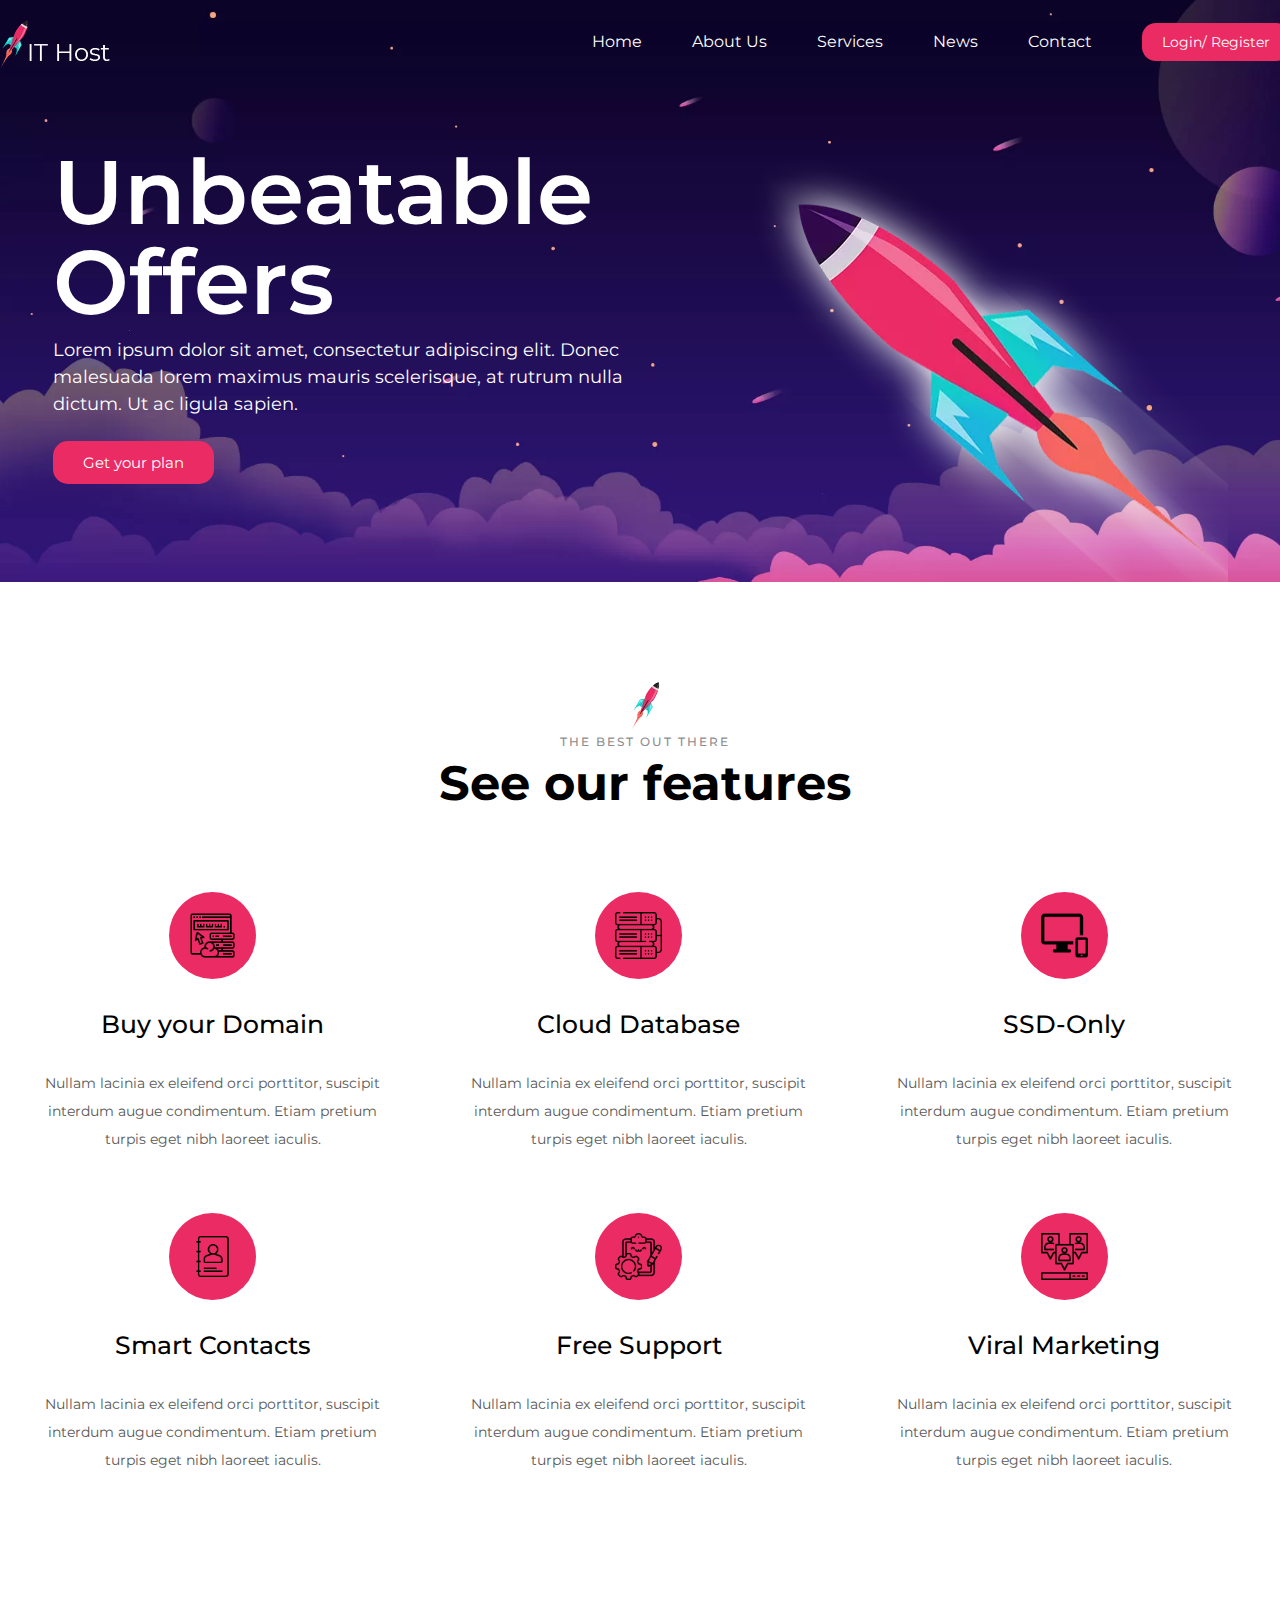
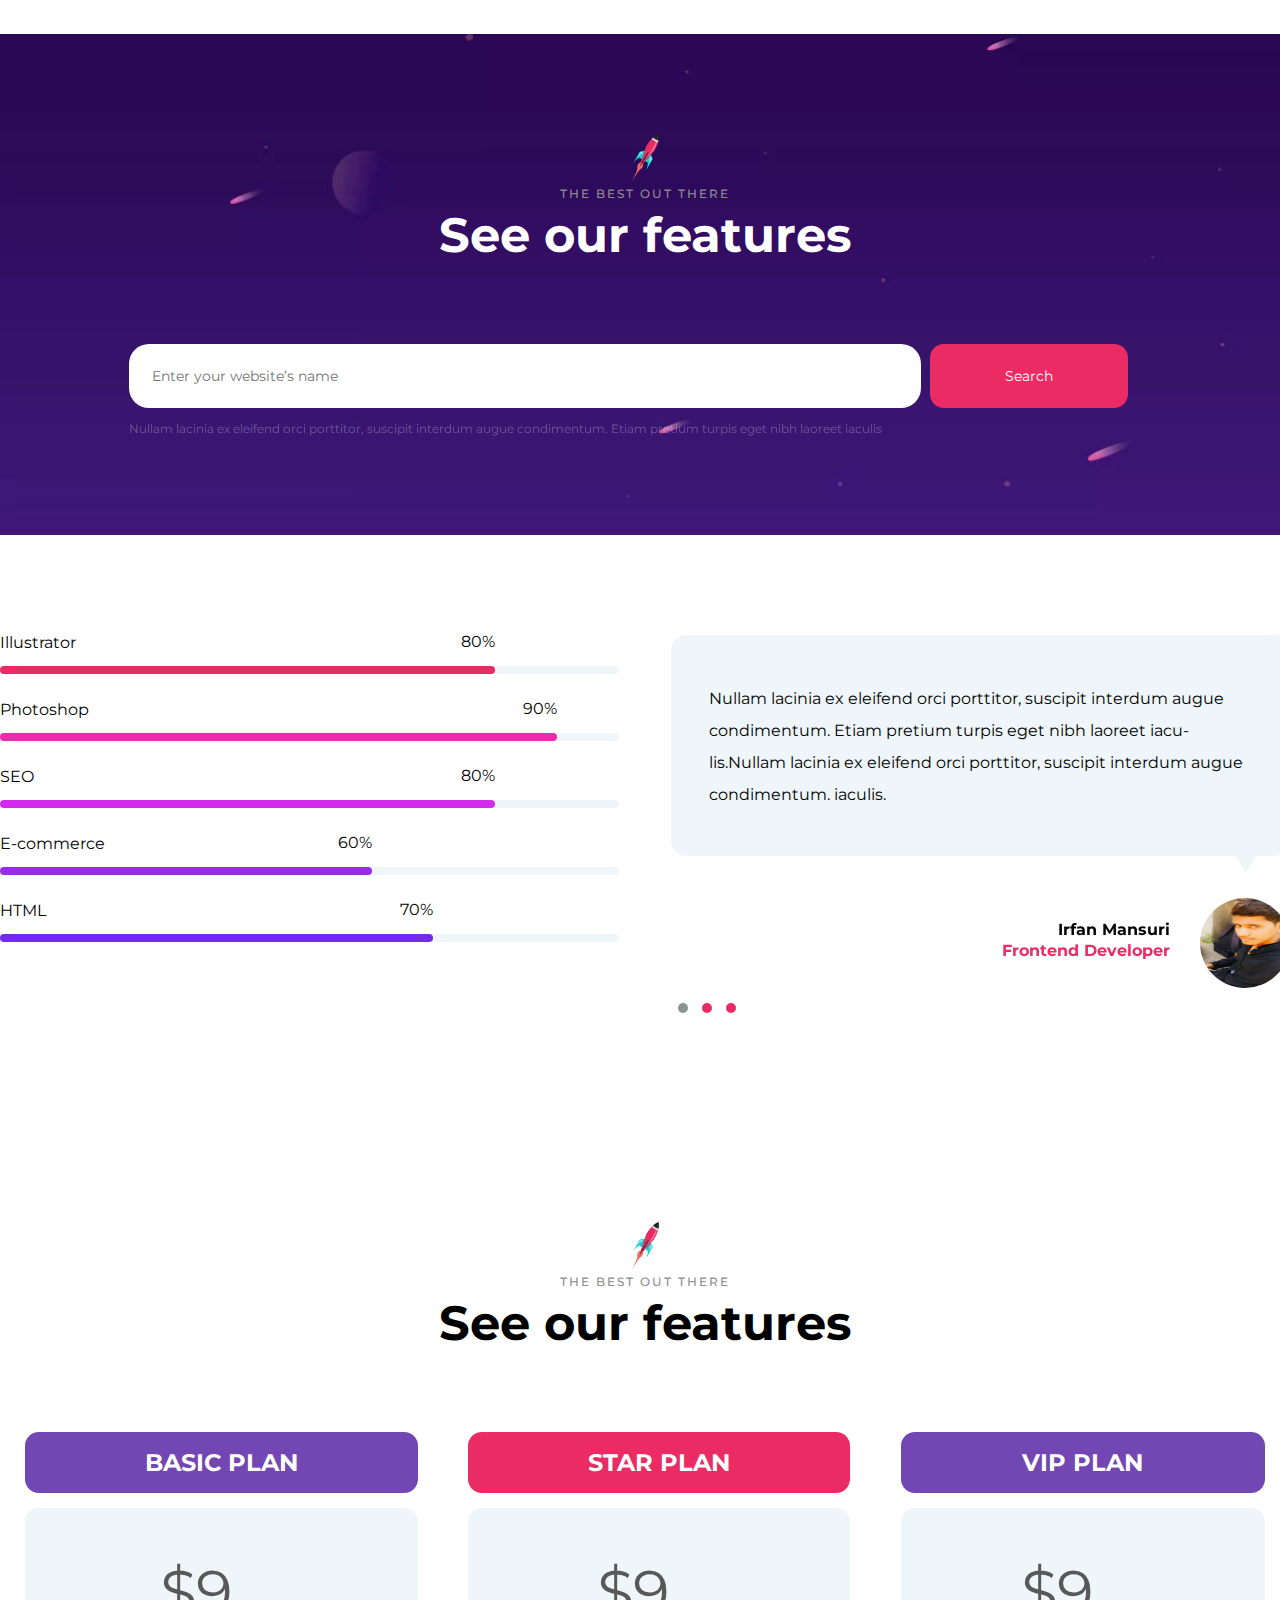
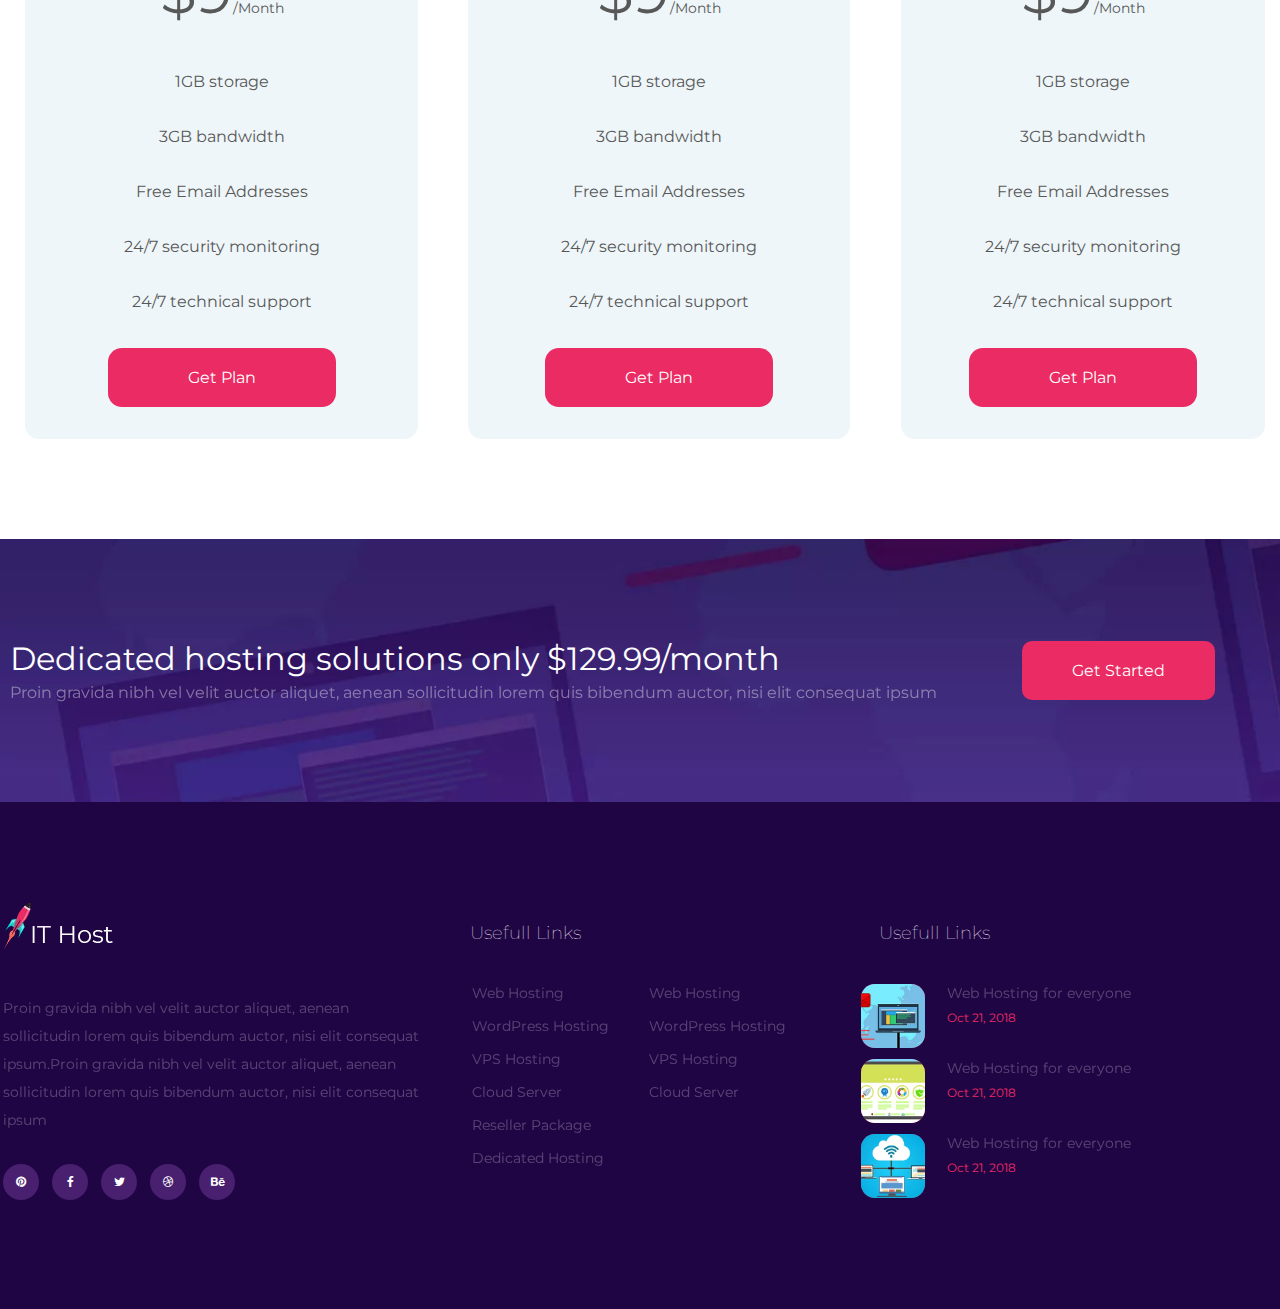
<file: index.html>
<!DOCTYPE html>
<html lang="en">

<head>
    <meta charset="UTF-8">
    <meta http-equiv="X-UA-Compatible" content="IE=edge">
    <meta name="viewport" content="width=device-width, initial-scale=1.0">
    <title>IT Host</title>
    <script src="https://cdnjs.cloudflare.com/ajax/libs/jquery/3.6.4/jquery.min.js"></script>
    <script src="https://cdnjs.cloudflare.com/ajax/libs/OwlCarousel2/2.3.4/owl.carousel.min.js"></script>
    <link rel="stylesheet"
        href="https://cdnjs.cloudflare.com/ajax/libs/OwlCarousel2/2.3.4/assets/owl.theme.default.min.css" />
    <link rel="stylesheet"
        href="https://cdnjs.cloudflare.com/ajax/libs/OwlCarousel2/2.3.4/assets/owl.carousel.min.css" />
    <link href="https://fonts.googleapis.com/css?family=Montserrat:400,400i,500,500i,600,600i,700,700i"
        rel="stylesheet">
        <link rel="stylesheet" href="https://cdnjs.cloudflare.com/ajax/libs/font-awesome/4.7.0/css/font-awesome.min.css">
    <link rel="stylesheet" href="css/style.css">
</head>

<body>
    <div class="wrapper">
        <div class="header-section">
            <div class="container">
                <div class="logo">
                    <img src="img/logo.png.webp" alt="###">
                </div>
                <div class="nav">
                    <ul>
                        <li><a href="#">Home</a></li>
                        <li><a href="#">About Us</a></li>
                        <li><a href="#">Services</a></li>
                        <li><a href="#">News</a></li>
                        <li><a href="#">Contact</a></li>
                        <div class="user-panel">
                            <a href="#">Login</a>/
                            <a href="#">Register</a>
                        </div>
                    </ul>
                </div>
                <div class="mobilemenu">
                    <div id="menu" onclick="onClickMenu()">
                        <div id="bar1" class="bar"></div>
                        <div id="bar2" class="bar"></div>
                        <div id="bar3" class="bar"></div>
                    </div>
                    <ul class="navigation" id="navigation">
                        <li><a href="#">Home</a></li>
                        <li><a href="#">Experience</a></li>
                        <li><a href="#">About Us</a></li>
                        <li><a href="#">Projects</a></li>
                        <li><a href="#">Contact Us</a></li>
                     </ul>
                </div>
            </div>
        </div>
        <!-- banner-sec -->
        <div class="banner-section">
            <div class="content">
                <h2>Unbeatable Offers</h2>
                <p>Lorem ipsum dolor sit amet, consectetur adipiscing elit. Donec malesuada lorem maximus mauris
                    scelerisque, at rutrum nulla dictum. Ut ac ligula sapien. </p>
                <a href="#" class="site-btn">Get your plan</a>
            </div>
            <div class="rocket">
                <img src="img/rocket.png.webp" alt="">
            </div>

        </div>
    </div>
    <!-- section-title -->

    <div class="features-section">
        <div class="container">
            <div class="section-title">
                <img src="img/section-title-icon.png.webp" alt="">
                <p>The best out there</p>
                <h2>See our features</h2>
            </div>
            <div class="features-item">
                <div class="ft-icon">
                    <div class="img-div"><img src="./img/web-domain.png" alt="" height="47" width="47"></div>
                    <h4>Buy your Domain</h4>
                    <p>Nullam lacinia ex eleifend orci porttitor, suscipit interdum augue condimentum. Etiam pretium turpis eget nibh laoreet iaculis.</p>
                </div>
                <div class="ft-icon">
                    <div class="img-div"><img src="./img/server.png" alt="" height="47" width="47"></div>
                    <h4> Cloud Database</h4>
                    <p>Nullam lacinia ex eleifend orci porttitor, suscipit interdum augue condimentum. Etiam pretium turpis eget nibh laoreet iaculis.</p>
                </div>
                <div class="ft-icon">
                    <div class="img-div"><img src="./img/pc-smartphone.png" alt="" height="47" width="47"></div>
                    <h4>SSD-Only</h4>
                    <p>Nullam lacinia ex eleifend orci porttitor, suscipit interdum augue condimentum. Etiam pretium turpis eget nibh laoreet iaculis.</p>
                </div>
                <div class="ft-icon">
                    <div class="img-div"><img src="./img/contact-book.png" alt="" height="47" width="47"></div>
                    <h4>Smart Contacts</h4>
                    <p>Nullam lacinia ex eleifend orci porttitor, suscipit interdum augue condimentum. Etiam pretium turpis eget nibh laoreet iaculis.</p>
                </div>
                <div class="ft-icon">
                    <div class="img-div"><img src="./img/management.png" alt="" height="47" width="47"></div>
                    <h4>Free Support</h4>
                    <p>Nullam lacinia ex eleifend orci porttitor, suscipit interdum augue condimentum. Etiam pretium turpis eget nibh laoreet iaculis.</p>
                </div>
                <div class="ft-icon">
                   <div class="img-div"><img src="./img/viral.png" alt="" height="47" width="47"></div>
                    <h4>Viral Marketing</h4>
                    <p>Nullam lacinia ex eleifend orci porttitor, suscipit interdum augue condimentum. Etiam pretium turpis eget nibh laoreet iaculis.</p>
                </div>
            </div>
        </div>
    </div>
    
    <!-- domain-search -->
    <div class="domain-search-section">
        <div class="container">
            <div class="section-title">
                <img src="img/section-title-icon.png.webp" alt="">
                <p>The best out there</p>
                <h2 class="white">See our features</h2>
            </div>
            <div class="domain-form-wrap">
                <form action="noaction">
                    <input type="text" placeholder="Enter your website’s name">
                    <button class="site-btn">Search</button>
                    <p class="text">Nullam lacinia ex eleifend orci porttitor, suscipit interdum augue condimentum.
                        Etiam pretium turpis eget nibh laoreet iaculis</p>
                </form>
            </div>
        </div>
    </div>
    <!-- skill section -->
    <div class="skill-section">
        <div class="container">
            <div class="sector">
                <div class="single-area">
                    <div class="single-progress-item">
                        <p>Illustrator</p>
                        <div class="progress-bar" data-progress="80">
                            <div class="bar-inner" style="width:80%; background: #eb2b63">
                                <span>80%</span>
                            </div>
                        </div>
                    </div>
                    <div class="single-progress-item">
                        <p>Photoshop</p>
                        <div class="progress-bar" data-progress="90">
                            <div class="bar-inner" style="width:90%; background: #eb2bae">
                                <span>90%</span>
                            </div>
                        </div>
                    </div>
                    <div class="single-progress-item">
                        <p>SEO</p>
                        <div class="progress-bar" data-progress="80">
                            <div class="bar-inner" style="width:80%; background:#d22beb;">
                                <span>80%</span>
                            </div>
                        </div>
                    </div>
                    <div class="single-progress-item">
                        <p>E-commerce</p>
                        <div class="progress-bar" data-progress="60">
                            <div class="bar-inner" style="width:60%; background:#972beb;">
                                <span>60%</span>
                            </div>
                        </div>
                    </div>
                    <div class="single-progress-item">
                        <p>HTML</p>
                        <div class="progress-bar" data-progress="80">
                            <div class="bar-inner" style="width:70%; background:#732beb;">
                                <span>70%</span>
                            </div>
                        </div>
                    </div>
                </div>
                <!-- caraousal -->
                <div class="carousal-section">
                    <div class="owl-carousel owl-theme">
                        <div class="item">
                            <div class="content">
                                <p>Nullam lacinia ex eleifend orci porttitor, suscipit interdum augue condimentum. Etiam
                                    pretium turpis eget nibh laoreet iacu-lis.Nullam lacinia ex eleifend orci porttitor,
                                    suscipit interdum augue condimentum. iaculis.</p>
                            </div>
                            <div class="auther-pic">
                                <img src="img/irfan.jpg" alt="" width="90px" height="90px">
                            </div>
                            <div class="auther-name">
                                <h4>Irfan Mansuri</h4>
                                <span>Frontend Developer</span>
                            </div>
                        </div>
                        <div class="item">
                            <div class="content">
                                <p>Nullam lacinia ex eleifend orci porttitor, suscipit interdum augue condimentum. Etiam
                                    pretium turpis eget nibh laoreet iacu-lis.Nullam lacinia ex eleifend orci porttitor,
                                    suscipit interdum augue condimentum. iaculis.</p>
                            </div>
                            <div class="auther-pic">
                                <img src="img/irfan.jpg" alt="" width="90px" height="90px">
                            </div>
                            <div class="auther-name">
                                <h4>Irfan Mansuri</h4>
                                <span>Frontend Developer</span>
                            </div>
                        </div>
                        <div class="item">
                            <div class="content">
                                <p>Nullam lacinia ex eleifend orci porttitor, suscipit interdum augue condimentum. Etiam
                                    pretium turpis eget nibh laoreet iacu-lis.Nullam lacinia ex eleifend orci porttitor,
                                    suscipit interdum augue condimentum. iaculis.</p>
                            </div>
                            <div class="auther-pic">
                                <img src="img/irfan.jpg" alt="" width="90px" height="90px">
                            </div>
                            <div class="auther-name">
                                <h4>Irfan Mansuri</h4>
                                <span>Frontend Developer</span>
                            </div>
                        </div>
                    </div>
                </div>
            </div>
        </div>

    </div>
    <!-- plans-section -->
    <div class="plans-section">
        <div class="container">
            <div class="section-title">
                <img src="img/section-title-icon.png.webp" alt="">
                <p>The best out there</p>
                <h2 class="white">See our features</h2>
            </div>
            <div class="plans">
                <div class="pricing-plan">
                    <div class="pricing-title">
                        <h4>BASIC PLAN</h4>
                    </div>
                    <div class="pricing-body">
                        <h2>$9<span>/Month</span></h2>
                        <ul>
                            <li>1GB storage</li>
                            <li>3GB bandwidth</li>
                            <li>Free Email Addresses</li>
                            <li>24/7 security monitoring</li>
                            <li>24/7 technical support</li>
                        </ul>
                        <a href="#" class="site-btn">Get Plan</a>
                    </div>
                </div>
                <div class="pricing-plan">
                    <div class="pricing-title title-change">
                        <h4>STAR PLAN</h4>
                    </div>
                    <div class="pricing-body">
                        <h2>$9<span>/Month</span></h2>
                        <ul>
                            <li>1GB storage</li>
                            <li>3GB bandwidth</li>
                            <li>Free Email Addresses</li>
                            <li>24/7 security monitoring</li>
                            <li>24/7 technical support</li>
                        </ul>
                        <a href="#" class="site-btn">Get Plan</a>
                    </div>
                </div>
                <div class="pricing-plan">
                    <div class="pricing-title">
                        <h4>VIP PLAN</h4>
                    </div>
                    <div class="pricing-body">
                        <h2>$9<span>/Month</span></h2>
                        <ul>
                            <li>1GB storage</li>
                            <li>3GB bandwidth</li>
                            <li>Free Email Addresses</li>
                            <li>24/7 security monitoring</li>
                            <li>24/7 technical support</li>
                        </ul>
                        <a href="#" class="site-btn">Get Plan</a>
                    </div>
                </div>
            </div>
        </div>
    </div>
    <div class="hosting-section">
        <div class="container">
            <div class="host-content">
                <h1>Dedicated hosting solutions only $129.99/month</h1>
                <p>Proin gravida nibh vel velit auctor aliquet, aenean sollicitudin lorem quis bibendum auctor, nisi
                    elit consequat ipsum</p>
            </div>
            <div class="site-button"><a href="#">Get Started</a></div>
        </div>
    </div>
    <div class="footer-section">
        <div class="container">
            <div class="footer-content">
                <div class="icons">
                    <div class="logo">
                        <img src="img/logo.png.webp" alt="###">
                    </div>
                    <p>Proin gravida nibh vel velit auctor aliquet, aenean sollicitudin lorem quis bibendum auctor,
                        nisi elit consequat ipsum.Proin gravida nibh vel velit auctor aliquet, aenean sollicitudin
                        lorem quis bibendum auctor, nisi elit consequat ipsum</p>
                    <div class="fw-social social">
                        <a href="#"><i class="fa fa-pinterest"></i></a>
                        <a href="#"><i class="fa fa-facebook"></i></a>
                        <a href="#"><i class="fa fa-twitter"></i></a>
                        <a href="#"><i class="fa fa-dribbble"></i></a>
                        <a href="#"><i class="fa fa-behance"></i></a>
                    </div>

                </div>
                <div class="links">
                    <h4 class="title">Usefull Links</h4>
                    <div class="title-box">
                    <div class="title-links">
                        <ul>
                            <li><a href="">Web Hosting</a></li>
                            <li><a href="">WordPress Hosting</a></li>
                            <li><a href="">VPS Hosting</a></li>
                            <li><a href="">Cloud Server</a></li>
                            <li><a href="">Reseller Package</a></li>
                            <li><a href="">Dedicated Hosting</a></li>
                        </ul>
                    </div>
                    <div class="title-links">
                        <ul>
                            <li><a href="">Web Hosting</a></li>
                            <li><a href="">WordPress Hosting</a></li>
                            <li><a href="">VPS Hosting</a></li>
                            <li><a href="">Cloud Server</a></li>
                        </ul>
                    </div>
                </div>
                </div>
                <div class="posts">
                    <h4 class="title">Usefull Links</h4>
                    <div class="ip-item">
                        <div class="ip-img">
                            <img src="./img/1.jpg.webp" alt="">
                        </div>
                        <div class="ip-content">
                            <p>Web Hosting for everyone</p>
                            <span>Oct 21, 2018</span>
                        </div>
                    </div>
                    <div class="ip-item">
                        <div class="ip-img">
                            <img src="./img/2.jpg.webp" alt="">
                        </div>
                        <div class="ip-content">
                            <p>Web Hosting for everyone</p>
                            <span>Oct 21, 2018</span>
                        </div>
                    </div>
                    <div class="ip-item">
                        <div class="ip-img">
                            <img src="./img/3.jpg.webp" alt="">
                        </div>
                        <div class="ip-content">
                            <p>Web Hosting for everyone</p>
                            <span>Oct 21, 2018</span>
                        </div>
                    </div>
                </div>
            </div>
        </div>
        <script> function onClickMenu(){
            document.getElementById("menu").classList.toggle("icon");
            document.getElementById("navigation").classList.toggle("change");}</script>
        <script>
            $('.owl-carousel').owlCarousel({
                loop: true,
                margin: 30,
                nav: false,
                dots: true,
                autoplay: true,
                responsive: {
                    0: {
                        items: 1
                    },
                    800: {
                        items: 1
                    },
                    1000: {
                        items: 1
                    }
                }
            })
        </script>
</body>

</html>
</file>
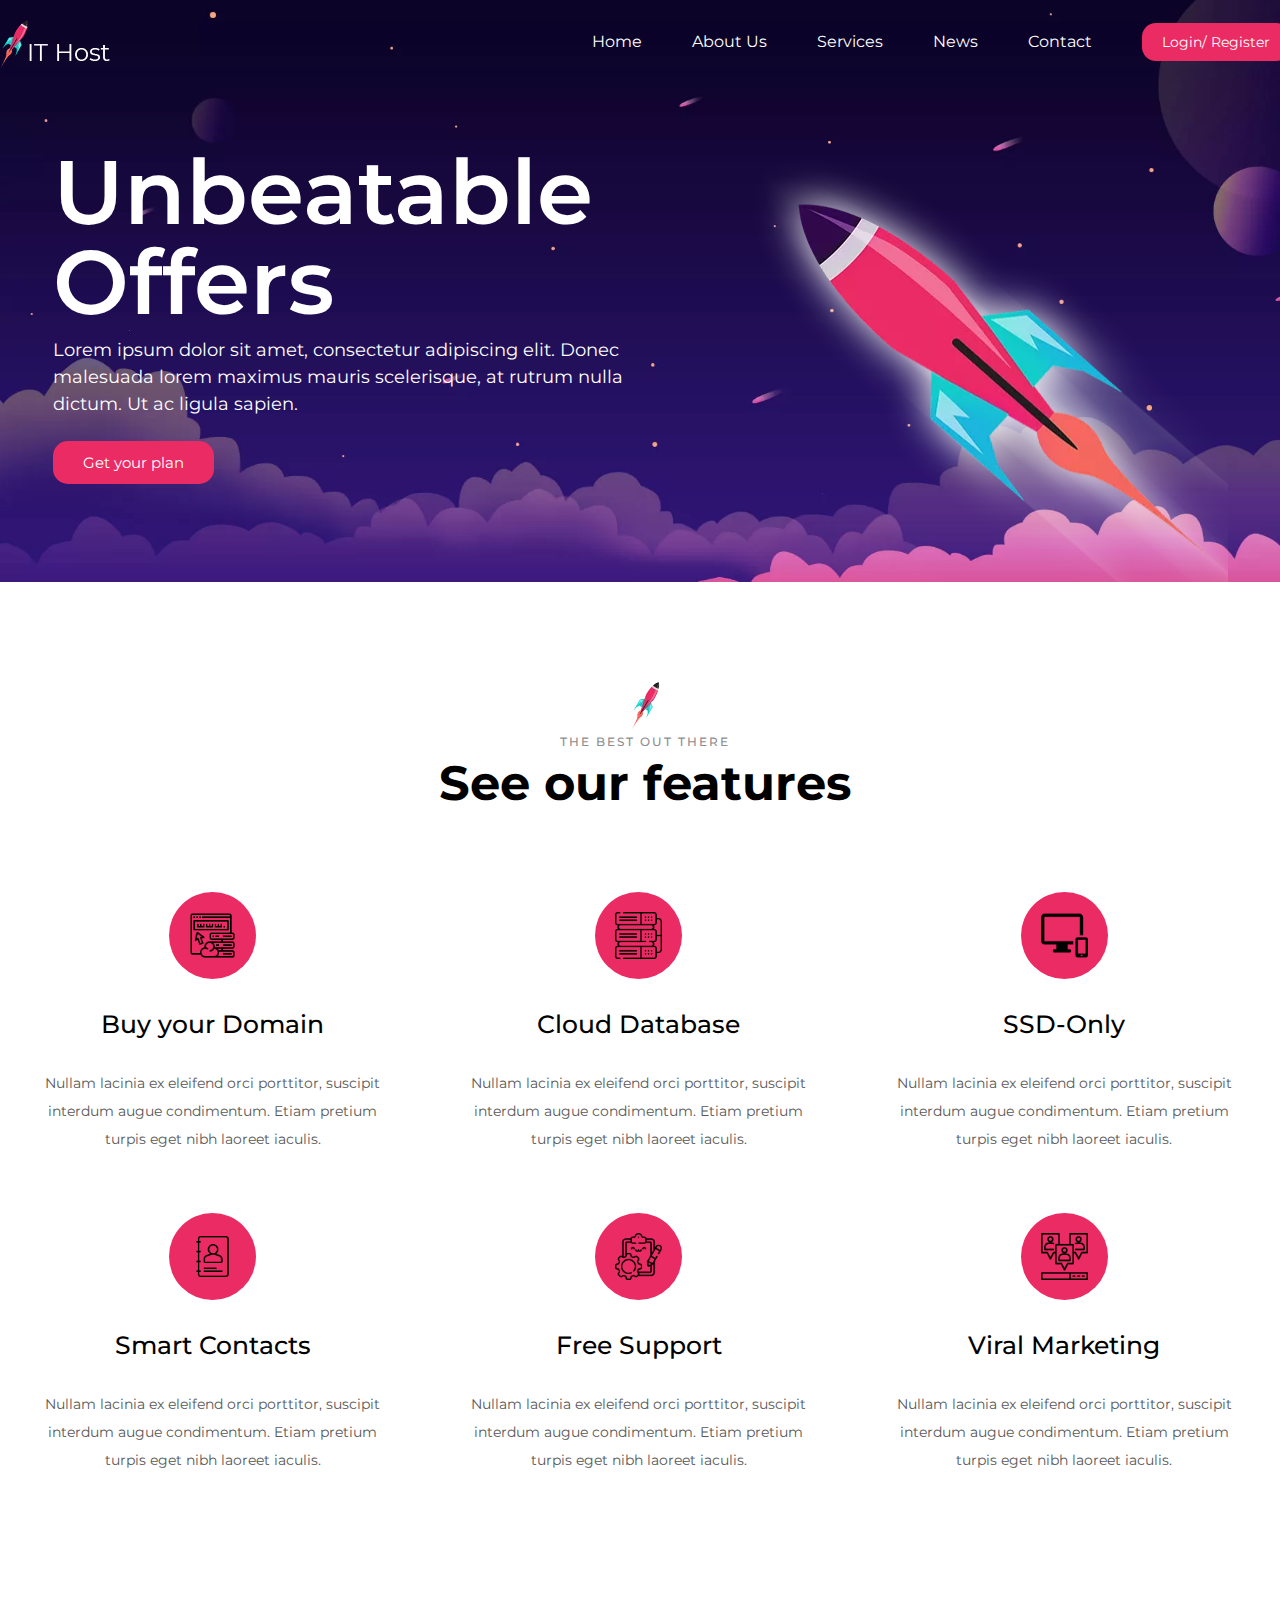
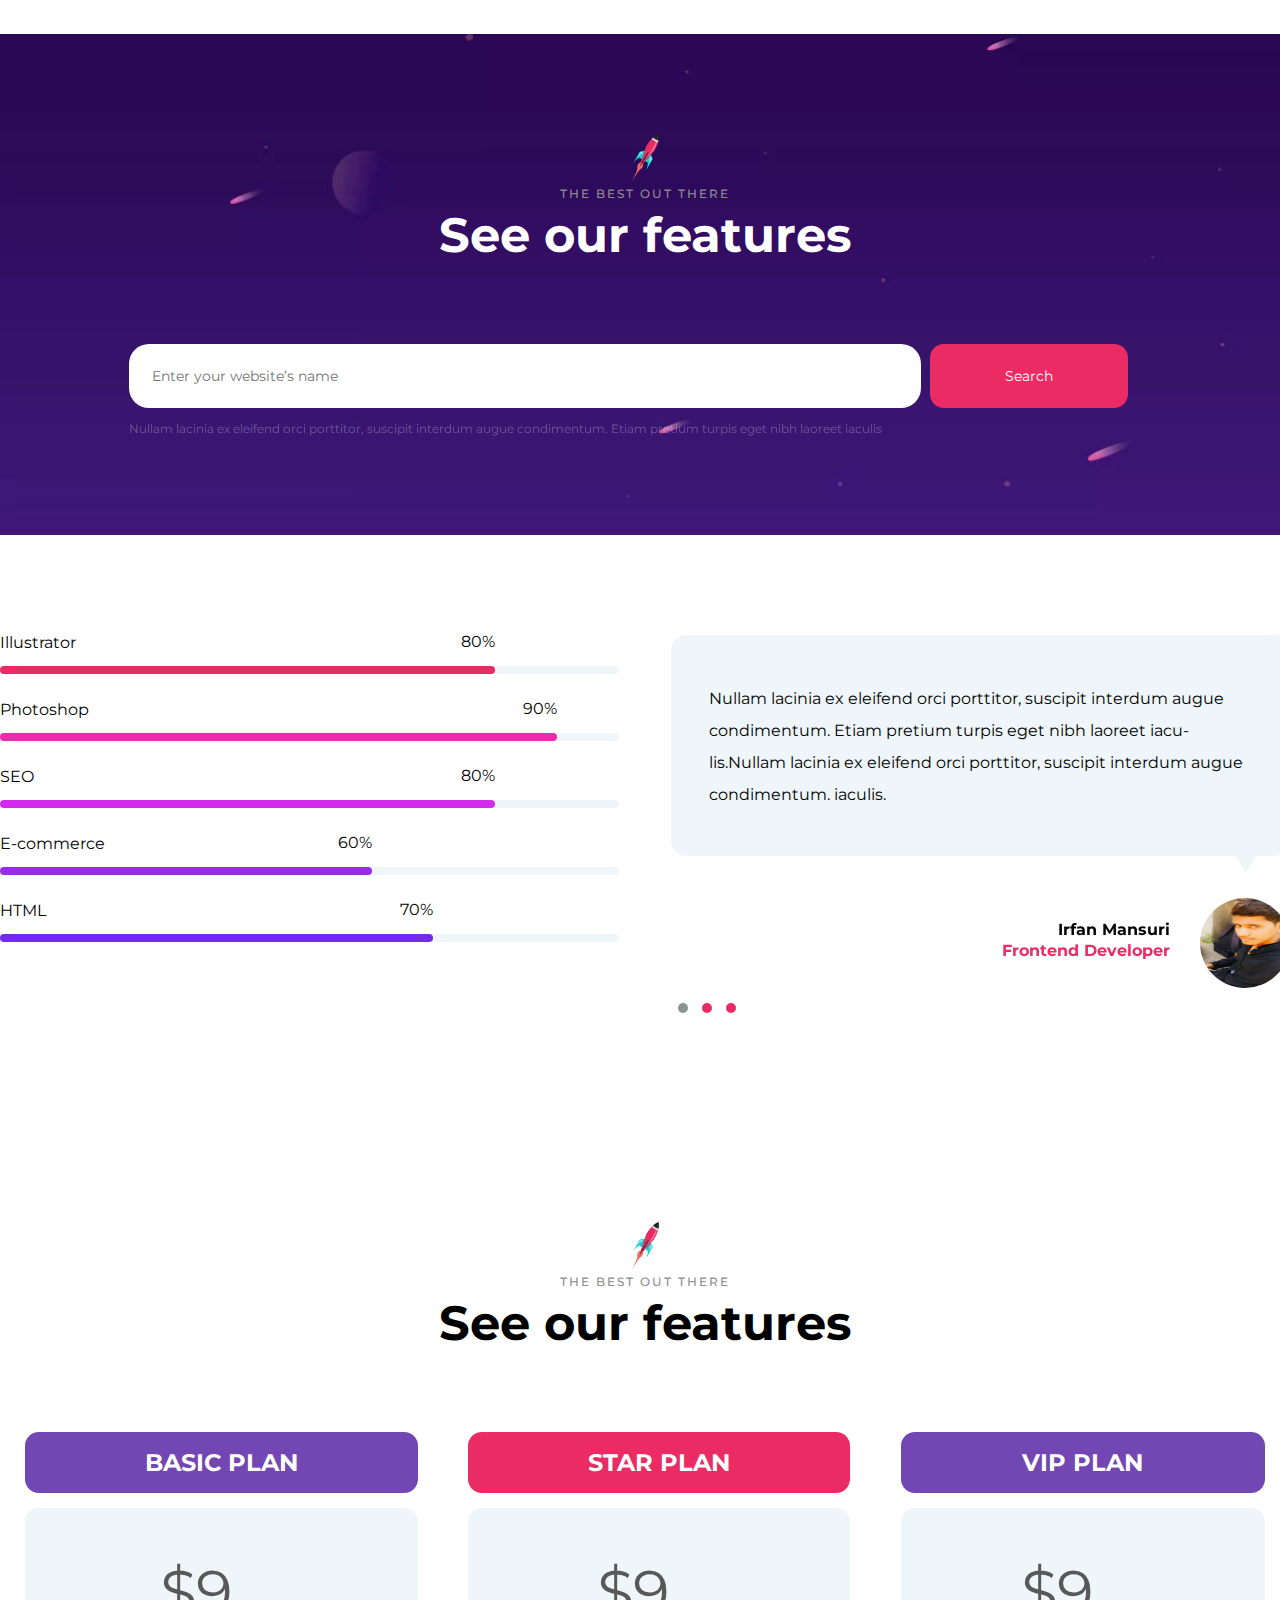
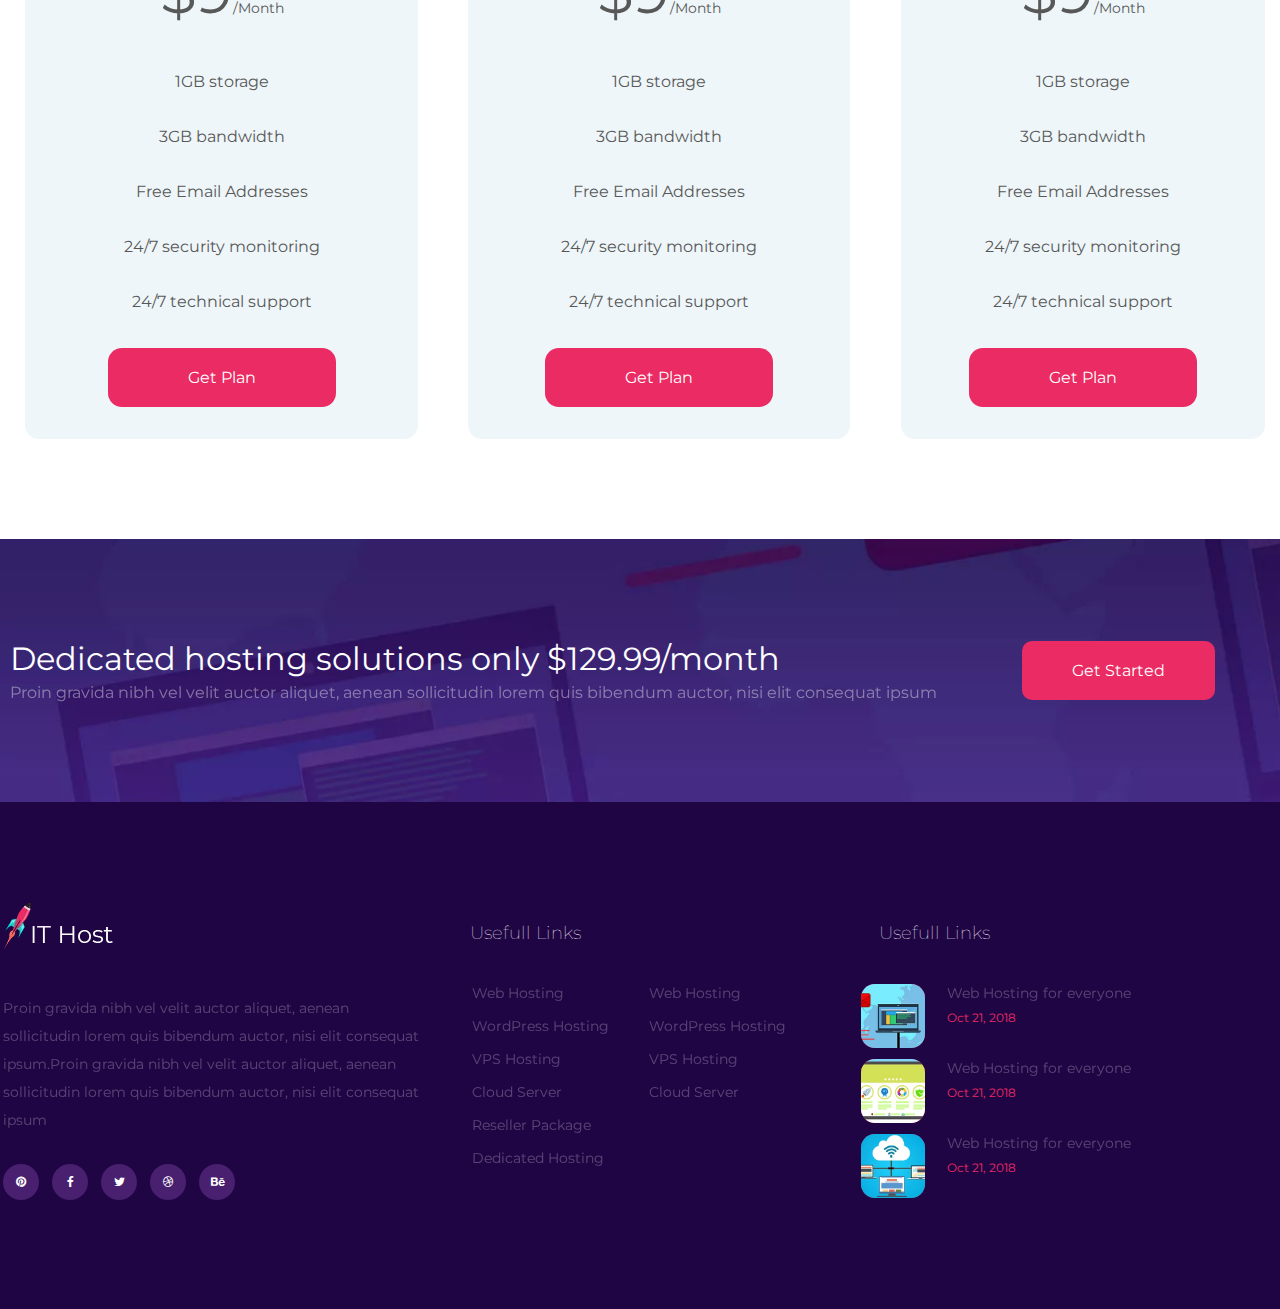
<file: IT-host.html>
<!DOCTYPE html>
<html lang="en">

<head>
    <meta charset="UTF-8">
    <meta http-equiv="X-UA-Compatible" content="IE=edge">
    <meta name="viewport" content="width=device-width, initial-scale=1.0">
    <title>IT Host</title>
    <script src="https://cdnjs.cloudflare.com/ajax/libs/jquery/3.6.4/jquery.min.js"></script>
    <script src="https://cdnjs.cloudflare.com/ajax/libs/OwlCarousel2/2.3.4/owl.carousel.min.js"></script>
    <link rel="stylesheet"
        href="https://cdnjs.cloudflare.com/ajax/libs/OwlCarousel2/2.3.4/assets/owl.theme.default.min.css" />
    <link rel="stylesheet"
        href="https://cdnjs.cloudflare.com/ajax/libs/OwlCarousel2/2.3.4/assets/owl.carousel.min.css" />
    <link href="https://fonts.googleapis.com/css?family=Montserrat:400,400i,500,500i,600,600i,700,700i"
        rel="stylesheet">
        <link rel="stylesheet" href="https://cdnjs.cloudflare.com/ajax/libs/font-awesome/4.7.0/css/font-awesome.min.css">
    <link rel="stylesheet" href="css/style.css">
</head>

<body>
    <div class="wrapper">
        <div class="header-section">
            <div class="container">
                <div class="logo">
                    <img src="img/logo.png.webp" alt="###">
                </div>
                <div class="nav">
                    <ul>
                        <li><a href="#">Home</a></li>
                        <li><a href="#">About Us</a></li>
                        <li><a href="#">Services</a></li>
                        <li><a href="#">News</a></li>
                        <li><a href="#">Contact</a></li>
                        <div class="user-panel">
                            <a href="#">Login</a>/
                            <a href="#">Register</a>
                        </div>
                    </ul>
                </div>
                <div class="mobilemenu">
                    <div id="menu" onclick="onClickMenu()">
                        <div id="bar1" class="bar"></div>
                        <div id="bar2" class="bar"></div>
                        <div id="bar3" class="bar"></div>
                    </div>
                    <ul class="navigation" id="navigation">
                        <li><a href="#">Home</a></li>
                        <li><a href="#">Experience</a></li>
                        <li><a href="#">About Us</a></li>
                        <li><a href="#">Projects</a></li>
                        <li><a href="#">Contact Us</a></li>
                     </ul>
                </div>
            </div>
        </div>
        <!-- banner-sec -->
        <div class="banner-section">
            <div class="content">
                <h2>Unbeatable Offers</h2>
                <p>Lorem ipsum dolor sit amet, consectetur adipiscing elit. Donec malesuada lorem maximus mauris
                    scelerisque, at rutrum nulla dictum. Ut ac ligula sapien. </p>
                <a href="#" class="site-btn">Get your plan</a>
            </div>
            <div class="rocket">
                <img src="img/rocket.png.webp" alt="">
            </div>

        </div>
    </div>
    <!-- section-title -->

    <div class="features-section">
        <div class="container">
            <div class="section-title">
                <img src="img/section-title-icon.png.webp" alt="">
                <p>The best out there</p>
                <h2>See our features</h2>
            </div>
            <div class="features-item">
                <div class="ft-icon">
                    <div class="img-div"><img src="./img/web-domain.png" alt="" height="47" width="47"></div>
                    <h4>Buy your Domain</h4>
                    <p>Nullam lacinia ex eleifend orci porttitor, suscipit interdum augue condimentum. Etiam pretium turpis eget nibh laoreet iaculis.</p>
                </div>
                <div class="ft-icon">
                    <div class="img-div"><img src="./img/server.png" alt="" height="47" width="47"></div>
                    <h4> Cloud Database</h4>
                    <p>Nullam lacinia ex eleifend orci porttitor, suscipit interdum augue condimentum. Etiam pretium turpis eget nibh laoreet iaculis.</p>
                </div>
                <div class="ft-icon">
                    <div class="img-div"><img src="./img/pc-smartphone.png" alt="" height="47" width="47"></div>
                    <h4>SSD-Only</h4>
                    <p>Nullam lacinia ex eleifend orci porttitor, suscipit interdum augue condimentum. Etiam pretium turpis eget nibh laoreet iaculis.</p>
                </div>
                <div class="ft-icon">
                    <div class="img-div"><img src="./img/contact-book.png" alt="" height="47" width="47"></div>
                    <h4>Smart Contacts</h4>
                    <p>Nullam lacinia ex eleifend orci porttitor, suscipit interdum augue condimentum. Etiam pretium turpis eget nibh laoreet iaculis.</p>
                </div>
                <div class="ft-icon">
                    <div class="img-div"><img src="./img/management.png" alt="" height="47" width="47"></div>
                    <h4>Free Support</h4>
                    <p>Nullam lacinia ex eleifend orci porttitor, suscipit interdum augue condimentum. Etiam pretium turpis eget nibh laoreet iaculis.</p>
                </div>
                <div class="ft-icon">
                   <div class="img-div"><img src="./img/viral.png" alt="" height="47" width="47"></div>
                    <h4>Viral Marketing</h4>
                    <p>Nullam lacinia ex eleifend orci porttitor, suscipit interdum augue condimentum. Etiam pretium turpis eget nibh laoreet iaculis.</p>
                </div>
            </div>
        </div>
    </div>
    
    <!-- domain-search -->
    <div class="domain-search-section">
        <div class="container">
            <div class="section-title">
                <img src="img/section-title-icon.png.webp" alt="">
                <p>The best out there</p>
                <h2 class="white">See our features</h2>
            </div>
            <div class="domain-form-wrap">
                <form action="noaction">
                    <input type="text" placeholder="Enter your website’s name">
                    <button class="site-btn">Search</button>
                    <p class="text">Nullam lacinia ex eleifend orci porttitor, suscipit interdum augue condimentum.
                        Etiam pretium turpis eget nibh laoreet iaculis</p>
                </form>
            </div>
        </div>
    </div>
    <!-- skill section -->
    <div class="skill-section">
        <div class="container">
            <div class="sector">
                <div class="single-area">
                    <div class="single-progress-item">
                        <p>Illustrator</p>
                        <div class="progress-bar" data-progress="80">
                            <div class="bar-inner" style="width:80%; background: #eb2b63">
                                <span>80%</span>
                            </div>
                        </div>
                    </div>
                    <div class="single-progress-item">
                        <p>Photoshop</p>
                        <div class="progress-bar" data-progress="90">
                            <div class="bar-inner" style="width:90%; background: #eb2bae">
                                <span>90%</span>
                            </div>
                        </div>
                    </div>
                    <div class="single-progress-item">
                        <p>SEO</p>
                        <div class="progress-bar" data-progress="80">
                            <div class="bar-inner" style="width:80%; background:#d22beb;">
                                <span>80%</span>
                            </div>
                        </div>
                    </div>
                    <div class="single-progress-item">
                        <p>E-commerce</p>
                        <div class="progress-bar" data-progress="60">
                            <div class="bar-inner" style="width:60%; background:#972beb;">
                                <span>60%</span>
                            </div>
                        </div>
                    </div>
                    <div class="single-progress-item">
                        <p>HTML</p>
                        <div class="progress-bar" data-progress="80">
                            <div class="bar-inner" style="width:70%; background:#732beb;">
                                <span>70%</span>
                            </div>
                        </div>
                    </div>
                </div>
                <!-- caraousal -->
                <div class="carousal-section">
                    <div class="owl-carousel owl-theme">
                        <div class="item">
                            <div class="content">
                                <p>Nullam lacinia ex eleifend orci porttitor, suscipit interdum augue condimentum. Etiam
                                    pretium turpis eget nibh laoreet iacu-lis.Nullam lacinia ex eleifend orci porttitor,
                                    suscipit interdum augue condimentum. iaculis.</p>
                            </div>
                            <div class="auther-pic">
                                <img src="img/irfan.jpg" alt="" width="90px" height="90px">
                            </div>
                            <div class="auther-name">
                                <h4>Irfan Mansuri</h4>
                                <span>Frontend Developer</span>
                            </div>
                        </div>
                        <div class="item">
                            <div class="content">
                                <p>Nullam lacinia ex eleifend orci porttitor, suscipit interdum augue condimentum. Etiam
                                    pretium turpis eget nibh laoreet iacu-lis.Nullam lacinia ex eleifend orci porttitor,
                                    suscipit interdum augue condimentum. iaculis.</p>
                            </div>
                            <div class="auther-pic">
                                <img src="img/irfan.jpg" alt="" width="90px" height="90px">
                            </div>
                            <div class="auther-name">
                                <h4>Irfan Mansuri</h4>
                                <span>Frontend Developer</span>
                            </div>
                        </div>
                        <div class="item">
                            <div class="content">
                                <p>Nullam lacinia ex eleifend orci porttitor, suscipit interdum augue condimentum. Etiam
                                    pretium turpis eget nibh laoreet iacu-lis.Nullam lacinia ex eleifend orci porttitor,
                                    suscipit interdum augue condimentum. iaculis.</p>
                            </div>
                            <div class="auther-pic">
                                <img src="img/irfan.jpg" alt="" width="90px" height="90px">
                            </div>
                            <div class="auther-name">
                                <h4>Irfan Mansuri</h4>
                                <span>Frontend Developer</span>
                            </div>
                        </div>
                    </div>
                </div>
            </div>
        </div>

    </div>
    <!-- plans-section -->
    <div class="plans-section">
        <div class="container">
            <div class="section-title">
                <img src="img/section-title-icon.png.webp" alt="">
                <p>The best out there</p>
                <h2 class="white">See our features</h2>
            </div>
            <div class="plans">
                <div class="pricing-plan">
                    <div class="pricing-title">
                        <h4>BASIC PLAN</h4>
                    </div>
                    <div class="pricing-body">
                        <h2>$9<span>/Month</span></h2>
                        <ul>
                            <li>1GB storage</li>
                            <li>3GB bandwidth</li>
                            <li>Free Email Addresses</li>
                            <li>24/7 security monitoring</li>
                            <li>24/7 technical support</li>
                        </ul>
                        <a href="#" class="site-btn">Get Plan</a>
                    </div>
                </div>
                <div class="pricing-plan">
                    <div class="pricing-title title-change">
                        <h4>STAR PLAN</h4>
                    </div>
                    <div class="pricing-body">
                        <h2>$9<span>/Month</span></h2>
                        <ul>
                            <li>1GB storage</li>
                            <li>3GB bandwidth</li>
                            <li>Free Email Addresses</li>
                            <li>24/7 security monitoring</li>
                            <li>24/7 technical support</li>
                        </ul>
                        <a href="#" class="site-btn">Get Plan</a>
                    </div>
                </div>
                <div class="pricing-plan">
                    <div class="pricing-title">
                        <h4>VIP PLAN</h4>
                    </div>
                    <div class="pricing-body">
                        <h2>$9<span>/Month</span></h2>
                        <ul>
                            <li>1GB storage</li>
                            <li>3GB bandwidth</li>
                            <li>Free Email Addresses</li>
                            <li>24/7 security monitoring</li>
                            <li>24/7 technical support</li>
                        </ul>
                        <a href="#" class="site-btn">Get Plan</a>
                    </div>
                </div>
            </div>
        </div>
    </div>
    <div class="hosting-section">
        <div class="container">
            <div class="host-content">
                <h1>Dedicated hosting solutions only $129.99/month</h1>
                <p>Proin gravida nibh vel velit auctor aliquet, aenean sollicitudin lorem quis bibendum auctor, nisi
                    elit consequat ipsum</p>
            </div>
            <div class="site-button"><a href="#">Get Started</a></div>
        </div>
    </div>
    <div class="footer-section">
        <div class="container">
            <div class="footer-content">
                <div class="icons">
                    <div class="logo">
                        <img src="img/logo.png.webp" alt="###">
                    </div>
                    <p>Proin gravida nibh vel velit auctor aliquet, aenean sollicitudin lorem quis bibendum auctor,
                        nisi elit consequat ipsum.Proin gravida nibh vel velit auctor aliquet, aenean sollicitudin
                        lorem quis bibendum auctor, nisi elit consequat ipsum</p>
                    <div class="fw-social social">
                        <a href="#"><i class="fa fa-pinterest"></i></a>
                        <a href="#"><i class="fa fa-facebook"></i></a>
                        <a href="#"><i class="fa fa-twitter"></i></a>
                        <a href="#"><i class="fa fa-dribbble"></i></a>
                        <a href="#"><i class="fa fa-behance"></i></a>
                    </div>

                </div>
                <div class="links">
                    <h4 class="title">Usefull Links</h4>
                    <div class="title-box">
                    <div class="title-links">
                        <ul>
                            <li><a href="">Web Hosting</a></li>
                            <li><a href="">WordPress Hosting</a></li>
                            <li><a href="">VPS Hosting</a></li>
                            <li><a href="">Cloud Server</a></li>
                            <li><a href="">Reseller Package</a></li>
                            <li><a href="">Dedicated Hosting</a></li>
                        </ul>
                    </div>
                    <div class="title-links">
                        <ul>
                            <li><a href="">Web Hosting</a></li>
                            <li><a href="">WordPress Hosting</a></li>
                            <li><a href="">VPS Hosting</a></li>
                            <li><a href="">Cloud Server</a></li>
                        </ul>
                    </div>
                </div>
                </div>
                <div class="posts">
                    <h4 class="title">Usefull Links</h4>
                    <div class="ip-item">
                        <div class="ip-img">
                            <img src="./img/1.jpg.webp" alt="">
                        </div>
                        <div class="ip-content">
                            <p>Web Hosting for everyone</p>
                            <span>Oct 21, 2018</span>
                        </div>
                    </div>
                    <div class="ip-item">
                        <div class="ip-img">
                            <img src="./img/2.jpg.webp" alt="">
                        </div>
                        <div class="ip-content">
                            <p>Web Hosting for everyone</p>
                            <span>Oct 21, 2018</span>
                        </div>
                    </div>
                    <div class="ip-item">
                        <div class="ip-img">
                            <img src="./img/3.jpg.webp" alt="">
                        </div>
                        <div class="ip-content">
                            <p>Web Hosting for everyone</p>
                            <span>Oct 21, 2018</span>
                        </div>
                    </div>
                </div>
            </div>
        </div>
        <script> function onClickMenu(){
            document.getElementById("menu").classList.toggle("icon");
            document.getElementById("navigation").classList.toggle("change");}</script>
        <script>
            $('.owl-carousel').owlCarousel({
                loop: true,
                margin: 30,
                nav: false,
                dots: true,
                autoplay: true,
                responsive: {
                    0: {
                        items: 1
                    },
                    800: {
                        items: 1
                    },
                    1000: {
                        items: 1
                    }
                }
            })
        </script>
</body>

</html>
</file>
<file: css/style.css>
*{
    margin: 0;
    padding: 0;
    box-sizing: border-box;
    font-family: 'Montserrat', sans-serif;
    
}
.rocket{position: absolute;}
 .banner-section .rocket img{position: relative; filter: drop-shadow(0 0 20px #fff); animation: rocket 2s linear infinite; }
@keyframes rocket{
    0% {
        left: 20px;
        bottom: 20px;
    }
    25% {
        left: -20px;
        bottom: 20px;
    }
    50% {
        left: -20px;
        bottom: 0px;
    }
    75% {
        left: 0px;
        bottom: 0px;
    }
    100% {
        left: 20px;
        bottom: 20px;
    }
}

.wrapper{
    background-image: url("../img/bg.jpg.webp");
    background-size: cover;
    background-repeat: no-repeat;  
    /* position: relative; */
}
.container{
    width: 1290px;
    margin: 0 auto;
}
.header-section .container{
    display: flex;
    justify-content: space-between;
    align-items: center;
}
.header-section{
    padding-top: 20px;
}
.mobilemenu{display: none;}
 .navigation{display: none;}
.nav ul{
    display: flex;
    gap: 50px;
}
.nav ul a ,.navigation li a{
    text-decoration: none;
    color: #fff;
}
.nav ul a:hover{
    color:#eb2b63;
    transition: .3s ease-in-out;
}
.nav ul li {
    list-style: none;
}
.nav .user-panel{
    padding: 12px 20px;
    border-radius: 14px;
    border: none;
    background: #eb2b63;
    color: #fff;
    font-size: 14px;
    cursor: pointer;
    line-height: 1; 
    margin-top: -9px;
}
/* banner-section */
.banner-section{
    width: 1175px;
    margin: 0 auto;
    height: 89%;
    display: flex;
    justify-content: center;
    align-items: center;
    overflow: hidden;
}
.banner-section h2{
    font-size: 90px;
    font-weight: 600;
    margin-bottom: 10px;
    line-height: 1;
}
.banner-section .rocket img{
    width: 100%;
    height: auto;
}
.banner-section .content{
    color: #fff;
    width: 50%;
}
.banner-section .rocket{
    position: relative;
    left: 120px;
    top: 100px;
}
.banner-section .content p{
    line-height: 1.5;
    font-size: 18px;
}
.banner-section .content a{
    padding: 12px 30px;
    background-color: #eb2b63;
    color: #fff;
    font-size: 15px;
    border-radius: 15px;
    border: none;
    text-decoration: none;
    line-height: 6;
}
/* features-section */

.features-section{
    padding: 100px 0;
    text-align: center;
}
.section-title p {
    font-size: 12px;
    font-weight: 500;
    margin-bottom: 0;
    color: #8e8e8e;
    line-height: normal;
    text-transform: uppercase;
    letter-spacing: 2px;
    margin-bottom: 5px;
}
.section-title h2 {
    font-size: 48px;
    font-weight: 700;
}
.ft-icon{
    width: 33%;
    padding: 0 30px;
    margin-bottom: 60px;
}
.features-item{
    display: flex;
    flex-wrap: wrap;
}.img-div{
    display: flex;
    width: 87px;
    height: 87px;
    background: #eb2b63;
    color: #fff !important;
    font-size: 43px;
    align-items: center;
    justify-content: center;
    margin-bottom: 40px;
    border-radius: 50%;
    margin: 0 auto;
}
.img-div:hover{
    
    transform-origin: bottom center;
    transform: scale(1.65);
    transition: .3s ease;
}
.ft-icon h4{
    margin: 30px 0;
    font-size: 25px;
    font-weight: 500;
}
.ft-icon p{
    font-size: 14px;
    color: #585858;
    line-height: 2;
}
/* domain-search-section */
.domain-search-section{
    padding: 100px 0;
    background: url("../img/domain-bg.jpg.webp");
    background-size: cover;
}
.section-title{
    text-align: center;
}
.domain-search-section .section-title h2{
    color: #fff;
}
.section-title{
    margin-bottom: 80px;
}
.domain-form-wrap{
    width: 80%;
    margin: 0 auto;
}
.domain-form-wrap input {
    width: calc(100% - 240px);
    padding: 23px;
    border-radius: 20px;
    border: 0;
    margin-right: 5px;
    font-size: 14px;
}
.domain-form-wrap .site-btn {
    padding: 23px 75px;
    border-radius: 14px;
    border: 0;
    background: #eb2b63;
    color: #fff;
    font-size: 14px;
    cursor: pointer;
}
.domain-form-wrap p {
    font-size: 12px;
    color: #fff;
    opacity: 0.26;
    margin-top: 15px;
    line-height: 1;
}
/* skill-section */
.sector{
    display: flex;
    flex-wrap: wrap;
    justify-content: space-between;
}

.skill-section{
    padding: 100px 0;
}
.single-area{
    max-width: 48%;
    flex: 50%;
}
.single-progress-item{
    margin-bottom: 28px;
}
.single-progress-item p {
    font-size: 16px;
    color: #000000;
    line-height: 1;
    margin-bottom: 15px;
}
.single-progress-item .progress-bar{
    width: 100%;
    height: 8px;
    background: #eef6f9;
    border-radius: 15px;
}
.single-progress-item .progress-bar .bar-inner{
    height: 100%;
    border-radius: 14px;
    position: relative;
}
.single-progress-item .progress-bar .bar-inner span{
    position: absolute;
    bottom: 100%;
    right: 0;
    margin-bottom: 15px;
}
/* carousal */
.carousal-section{
    width: 48%;
}
.carousal-section .content{
    background: #eef6f9;
    padding: 48px 35px 45px 38px;
    border-radius: 15px;
    margin-bottom: 42px;
    position: relative;
    line-height: 2;
}
.carousal-section .content:after {
    position: absolute;
    content: "";
    top: 100%;
    right: 34px;
    width: 0;
    height: 0;
    border-left: 10px solid transparent;
    border-right: 10px solid transparent;
    border-top: 17px solid #eef6f9;
}
.carousal-section .auther-pic{
    float: right;
    width: 90px;
    height: 90px;
   
}
.owl-carousel .item img{
    width: 100%;
    height:inherit;
    border-radius: 50%;
}


/* .owl-theme .owl-dots .owl-dot span{
    background: #eb2b63; */

.owl-theme .owl-dots .owl-dot span{
    background: #eb2b63;
}
.owl-carousel .item .auther-name{
    float: right;
    padding-top: 22px;
    margin-right: 30px;
    text-align: right;
    line-height: 1.3;
}
.owl-carousel .item .auther-name span{
    font-size: 16px;
    font-weight: 700;
    color: #eb2b63;
}
.owl-theme .owl-nav.disabled+.owl-dots{
    text-align: left;
}
/* PLANS-SECTION */
.plans-section{
    padding: 100px 0;
    text-align: center;
    
}
.plans-section .plans{
    display: flex;
    align-items: center;
    justify-content: space-around;
    flex-wrap: wrap;
}
.plans-section .pricing-title{
    padding: 16px 120px;
    background-color: #7246b3;
    border-radius: 14px;
    margin-bottom: 15px;
}
.plans-section .title-change{
    background-color: #eb2b63;
}
.plans-section .pricing-title h4{
    font-size: 24px;
    color: #fff;
}
.pricing-plan .pricing-body h2 {
    font-size: 60px;
    color: #585858;
    font-weight: 400;
    line-height: 1;
    margin-bottom: 50px;
}
.pricing-plan .pricing-body span{
    font-size: 14px;
}
.pricing-plan .pricing-body{
background: #eef6f9;
text-align: center;
padding: 54px 68px 52px;
border-radius: 14px;
}
.pricing-plan .pricing-body ul{
    list-style: none;
    padding-bottom: 21px;
}
.pricing-plan .pricing-body ul li{
    margin-bottom: 36px;
    color: #585858;
}
.pricing-plan .pricing-body .site-btn{
    text-decoration: none;
    padding: 20px 80px;
    background-color: #eb2b63;
    color: #fff;
    border-radius: 14px;
}
.pricing-body:hover{
    box-shadow: inset 0 0 0 2px #eb2b63, 0px 32px 43px rgba(0, 0, 0, 0.35);
    box-shadow: inset 0 0 0 2px #eb2b63, 0px 32px 43px rgba(0, 0, 0, 0.35);
}
/* hosting section */
.hosting-section{
    background-image: url("../img/banner-bg.jpg.webp");
    color: #fff;
    background-size: cover;
}
.hosting-section{
    padding: 100px 0;
}
.hosting-section .container{
    display: flex;
    justify-content: space-around;
    align-items: center;
}
.hosting-section .host-content h1{
    font-weight: 400;
    margin-bottom: 5px;
}
.hosting-section .host-content p{
    opacity: 0.40;
}
.site-btn{
    text-decoration: none;
    padding: 20px 80px;
    background-color: #eb2b63;
    color: #fff;
    border-radius: 14px;
}
.site-button {
    text-align: center;
    width: 25%;
}
.site-button a{
    padding: 20px 50px;
    background-color: #eb2b63;
    text-decoration: none;
    border-radius: 10px;
    color: #fff;
}
/* footer section */

.footer-section{
    background: #200545;
    padding: 100px 0;
}
.footer-content{
    display: flex;
    justify-content: space-evenly;
    flex-wrap: wrap;
}
.icons{
    width: 33%;
}
.icons p{
    color: #fff;
    opacity: 0.25;
    font-size: 14px;
    line-height: 2;
    margin-bottom: 30px;
}
.icons .logo{
    margin-bottom: 40px;
}
.links{
    width: 33%;
    padding: 0 20px;
    
}
.title-box{
    display: flex;
    
}
.title-links{
    padding: 0 20px;
}
.links a{
    text-decoration: none;
    font-size: 14px;
    color: #fff;
    opacity: 0.25;
    display: block;
    margin-bottom: 15px;
}
.links ul li{
    list-style: none;
}
.posts{
    width: 33%;
}
 .ip-img img{
    width: 100%;
    border-radius: 14px;
}
h4.title{
    margin-bottom: 40px;
    padding-top: 20px;
    color: #fff;
    font-weight: 100;
    font-size: 18px;
    margin-left: 18px;
}
.ip-item .ip-img{
    width: 64px;
    height: 64px;
    float: left;
    margin-right: 22px;
    background-color: #eb2b63;
    border-radius: 14px;
}
.ip-item{display: block;
margin-bottom: 11px;
overflow: hidden;}
.ip-content p{
    color: #fff;
    opacity: .25;
    font-size: 14px;
    margin-bottom: 5px;
}
.ip-content span{
    color: #eb2b63;
    font-size: 12px;
}
.social{
    display: flex;
    box-sizing: border-box;
}
.social a {
    width: 36px;
    height: 36px;
    color: #fff;
    background: #491f70;
    border-radius: 50%;
    margin-right: 13px;
    font-size: 12px;
    transition: all 0.4s;
    padding: 12px;
    display: flex;
    justify-content: space-around;
    text-decoration: none;
} 
.social a:hover{
    background-color: #eb2b63;
}
@media only screen and (max-width:1200px){
    .container{width: 98%;}
    .header-section .container{width: 98%;}
    .single-area {width: 48%; flex: 0%;}
    .hosting-section .site-btn{padding: 20px 70px; }
    .plans-section .pricing-title{padding: 16px 78px;} 
    .host-content {width: 100%;}
}
@media only screen and (max-width:1200px){
    .banner-section{width: 98%;}
    .pricing-plan{width: 32%;}
    .pricing-plan .pricing-body .site-btn{padding: 20px 54px;}
}
@media only screen and (max-width:1000px){
    .container{
        width: 96%;
    }
    .nav ul {
        gap: 25px;
        padding-top: 25px;
    }
    .banner-section{
        width: 100%;
        padding: 0 50px;
    }
    .banner-section h2 {
        font-size: 75px;

    }
    .banner-section .content p {
      font-size: 16px;
    }
    .pricing-plan {
        margin-bottom: 30px;
        width: 33%;
    }
    .plans-section .pricing-title h4 {
        font-size: 20px;
        color: #fff;
    }
    .plans-section .pricing-title {
        padding: 24px 60px;
    }
    .pricing-plan .pricing-body {
        padding: 46px 32px 50px
    }
    .host-content{width: 80%;}

.pricing-plan .pricing-body .site-btn{
    padding: 20px 50px;
}
.hosting-section .container{
    padding: 75px 0;
}
.site-btn a{
    padding: 14px 40px;
}
.ft-icon {
    width: 50%;
}
.icons{
    width: 100%;
}
.links,.posts {
    width: 50%;
}
.hosting-section .container{
    width: 100%;
}
.host-content h1{font-size: 26px;}
.hosting-section .container{width: 94%;}
.features-section ,.plans-section,.footer-section,.skill-section,.hosting-section{padding: 20px 0;}

@media only screen and (max-width:800px){
    .container{
        width: 90%;
    }
    .banner-section h2 {
        font-size: 48px;
        margin-bottom: 30px;
    }
    .banner-section .content{
        width: 100%;
    }
    .banner-section .rocket{
        display: none;
     }
    .nav ul{
        display: none;
    }
    .mobilemenu{display: block;}
    #menu{width: 30px;cursor: pointer;z-index: -100;display: block;}
    .bar{width:100%; height: 4px; background:#fff ;display: block; border-radius: 5px;transition: .3s ease;}
    #bar1{transform: translateY(-4px);}
    #bar3{transform: translateY(4px);}
    .icon .bar{background-color: #eb2b63;}
    .icon #bar1{transform: translateY(4px) rotate(-225deg);}
    .icon #bar3{transform: translateY(-4px) rotate(225deg);}
    .icon #bar2{opacity: 0;}
    .icon .bar{background-color: #fff;}
    .change{background-color: #eb2b63;position: absolute;height: 100vh;top:0;left: 0;width: 50%;font-size: 20px;z-index: 100;display: flex;flex-direction:column;justify-content: center;align-items: center; }
     .mobilemenu ul li{list-style:none;padding: 20px;}
     
    .banner-section .content p {
        font-size: 18px;
        line-height: 1.7;
    }
    .features-item {
        display: flex;
        flex-wrap: wrap;
        flex-direction: column;
        align-items: center;
    }
    .ft-icon{
        width: 100%;
    }
    .single-area {
        max-width: 100%;
    }
    .plans-section .plans{
        flex-direction: column;
    }
    .pricing-plan {
        width: 100%;
    }
    .links,.posts{
       width: 100%;
    }
    .links{
        display: block;
    }
    .site-button a{
        padding: 20px 35px;
    }
    .host-content{width: 100%; margin-bottom: 42px;}
    .hosting-section .container{flex-direction: column; padding: 0 0 20px 0 ;}
    .site-button{width: 33%;}
    .sector{
        flex-direction: column;
    }
    .single-area{
        width:100%;
    }
    .owl-carousel{width: 100%;}
    .carousal-section{width: 100%;}
}
@media only screen and (max-width:500px){
    .banner-section h2 {
        font-size: 40px;
    }
    .banner-section{
        padding: 0 10px;
    }
    .banner-section {
        display: flex;
    }
    .domain-form-wrap input {
        width: 100%;
        margin-bottom: 25px;
    }
    .domain-form-wrap form{
        text-align: center;
    }
    .single-area {
        width: 100%;
        position: relative;
    }
    .sector{
        flex-direction: column;
    }
    .hosting-section .container {
        width: 90%;
    }
    
    .host-content{
        margin-bottom: 25px;
    }
    .site-btn {
        padding: 20px 145px;
    }
    .site-button a{padding: 12px 15px;}
}    
}
</file>
